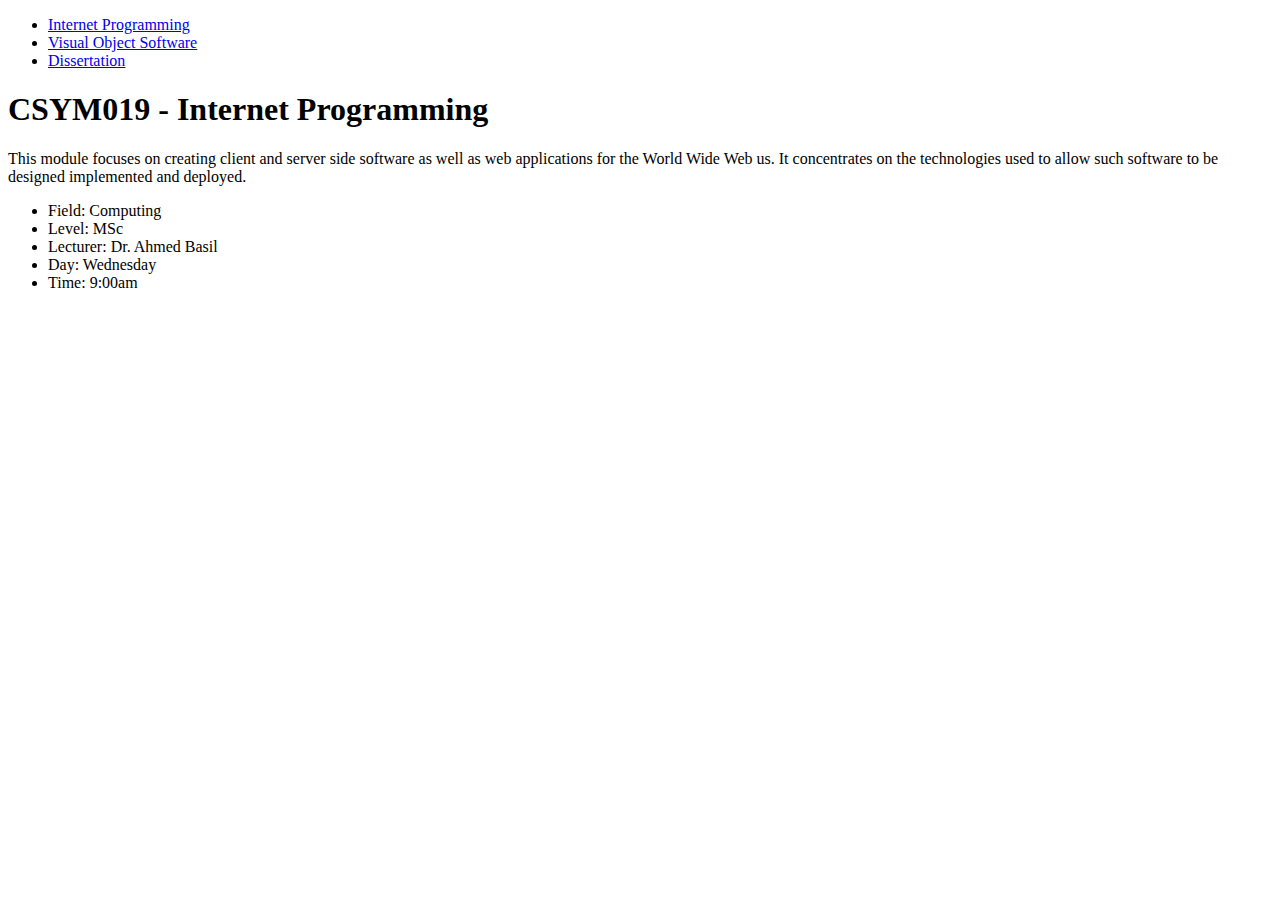
<file: week1/index.html>
<!DOCTYPE html>
<html lang="en">
	<head>
		<meta charset="utf-8">
		<title>
			Msc-Computing
		</title>
	</head>
	<body>
		<ul>
			<li><a href="index.html">Internet Programming</a></li>
			<li><a href="vos.html">Visual Object Software</a></li>
			<li><a href="dissertation.html">Dissertation</a></li>
		</ul>
		<h1>CSYM019 - Internet Programming</h1>
		<p>
			This module focuses on creating client and server side software as well as web applications for the World Wide Web
			us. It concentrates on the technologies used to allow such software to be designed implemented and deployed.
		</p>
		<ul>
			<li>Field: Computing</li>
			<li>Level: MSc</li>
			<li>Lecturer: Dr. Ahmed Basil</li>
			<li>Day: Wednesday</li>
			<li>Time: 9:00am</li>
		</ul>
	</body>
</html>
</file>
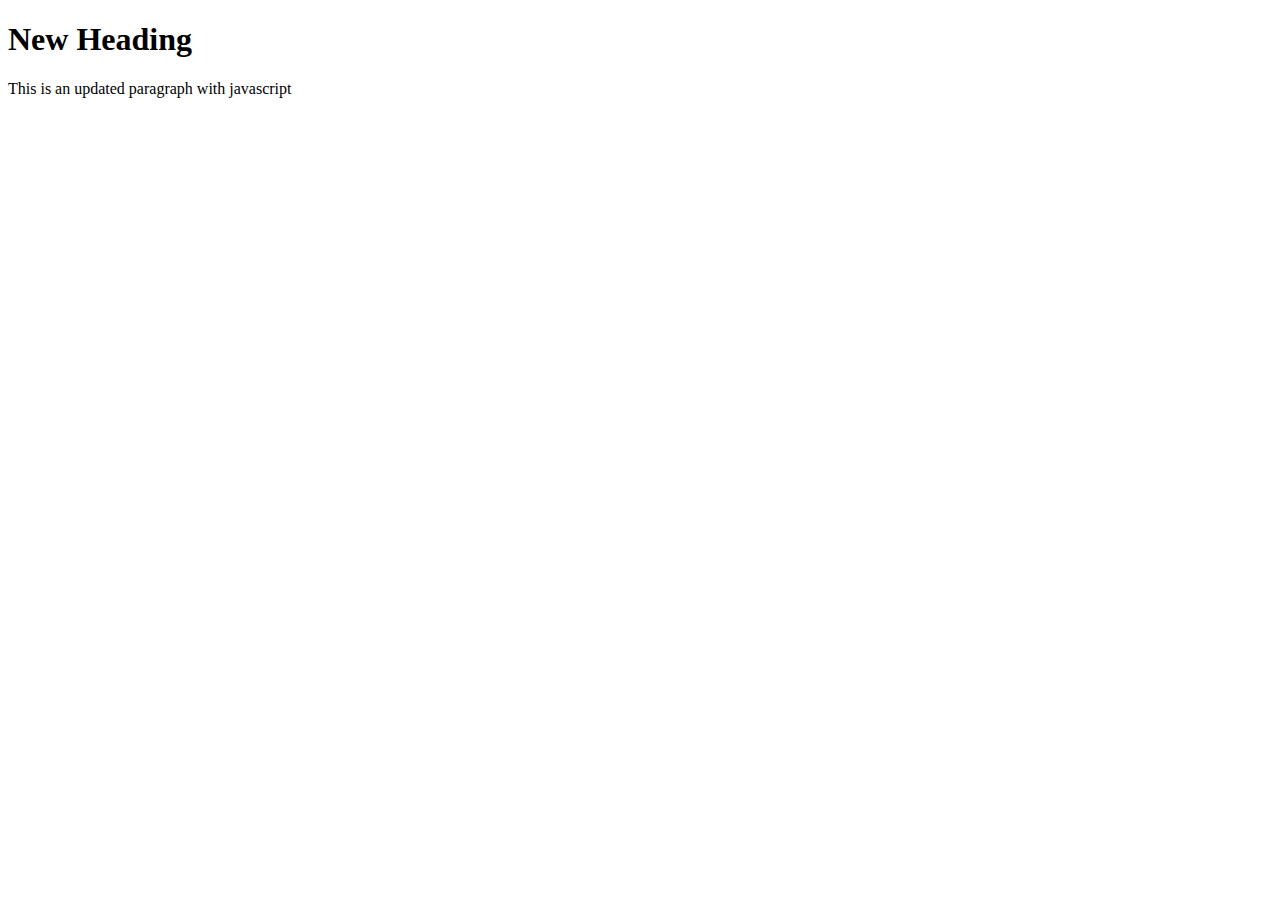
<file: week4/exercise4/index.html>
<!DOCTYPE html>
<html lang="en">

<head>
	<title>Exercise 4</title>
	<script src="script.js"></script>
</head>

<body>
	<h1 id="heading">Scripts</h1>
	<p id="para">This is initial paragaraph text</p>

</body>

</html>
</file>
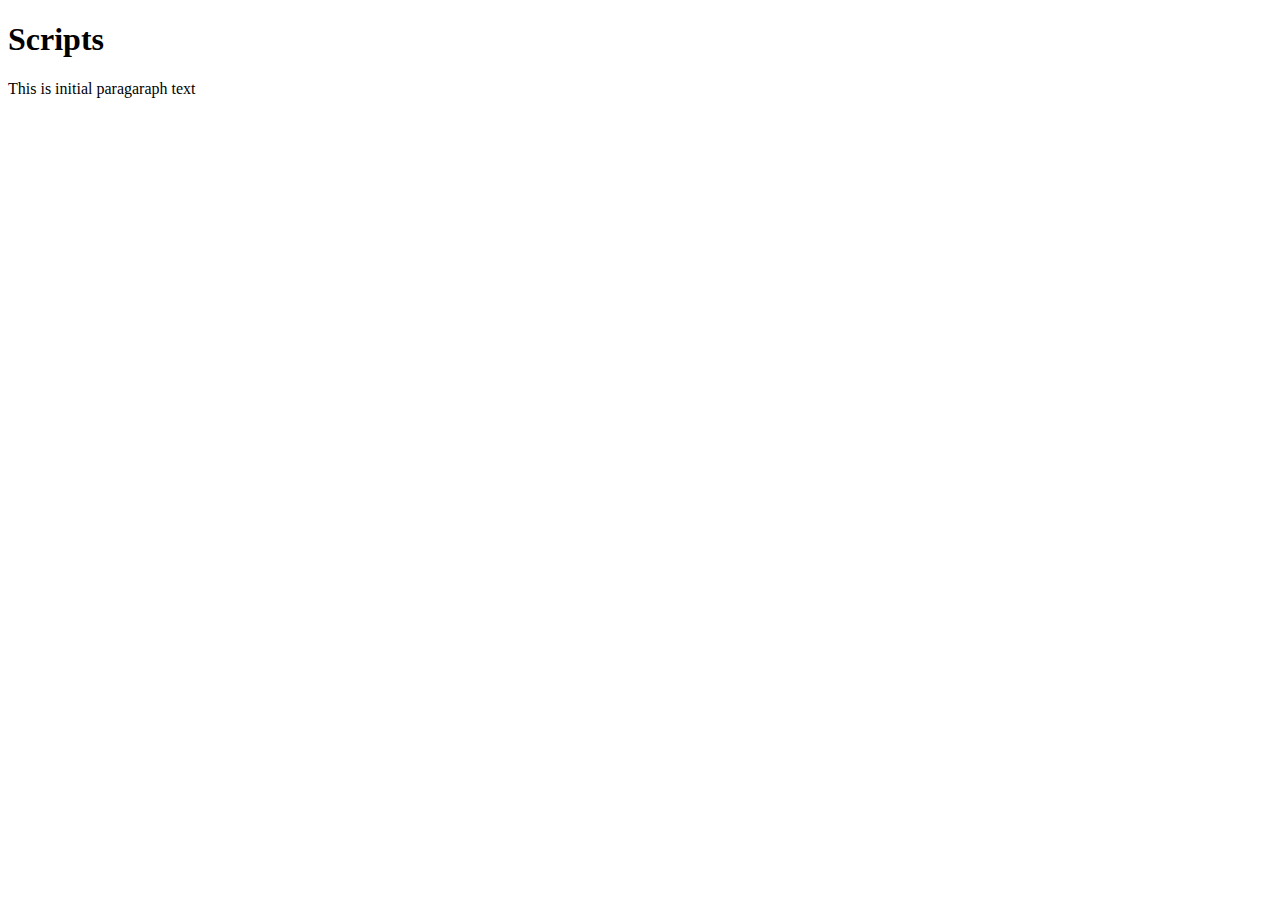
<file: week4/exercise5/index.html>
<!DOCTYPE html>
<html lang="en">

<head>
	<title>Exercise 5</title>
	<script src="script.js"></script>
</head>

<body>
	<h1 id="heading">Scripts</h1>
	<p id="para">This is initial paragaraph text</p>

</body>

</html>
</file>
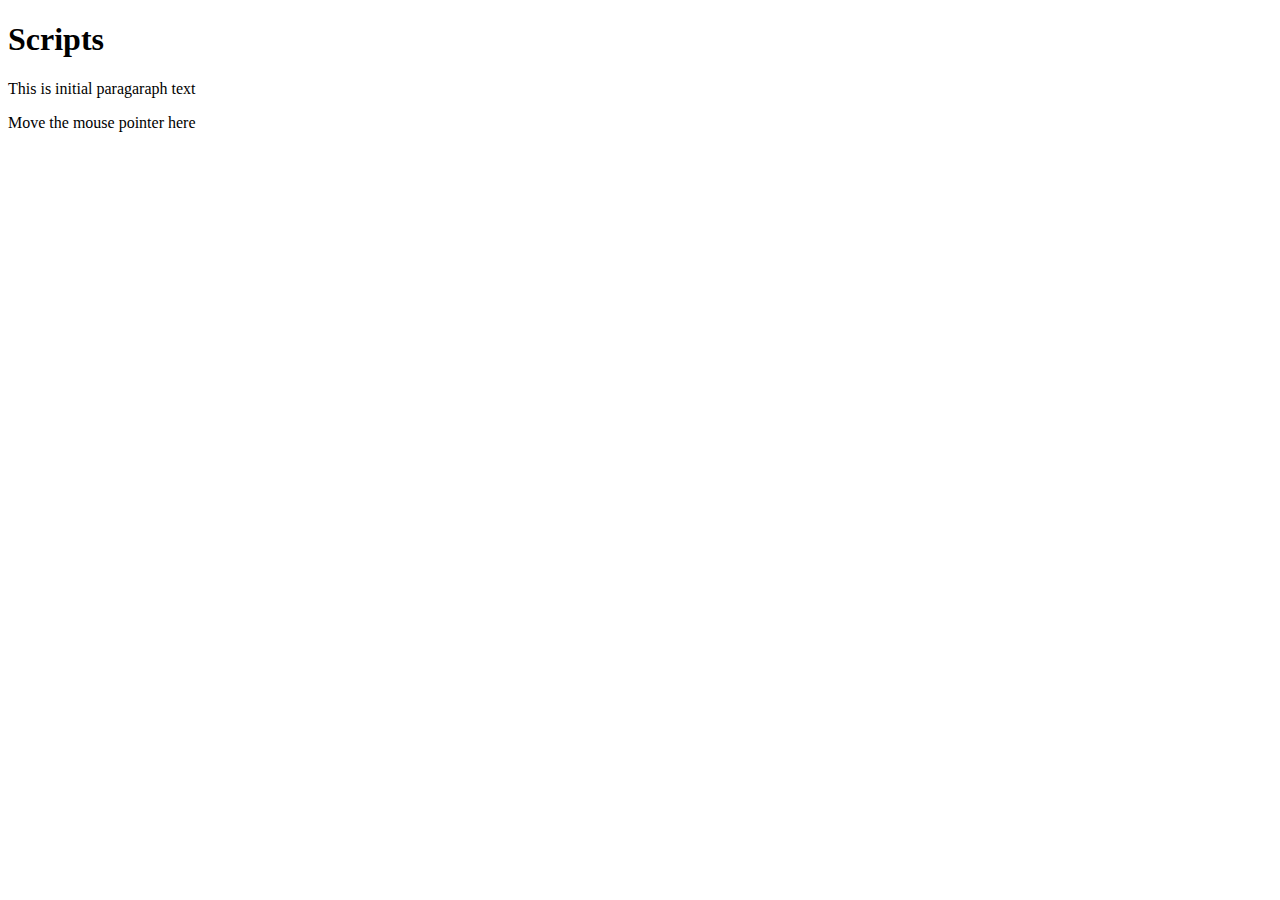
<file: week4/exercise6/index.html>
<!DOCTYPE html>
<html lang="en">

<head>
	<title>Exercise 6</title>
	<script src="script.js"></script>
</head>

<body>
	<h1 id="heading">Scripts</h1>
	<p id="para">This is initial paragaraph text</p>
	<p id="move">Move the mouse pointer here</p>

</body>

</html>
</file>
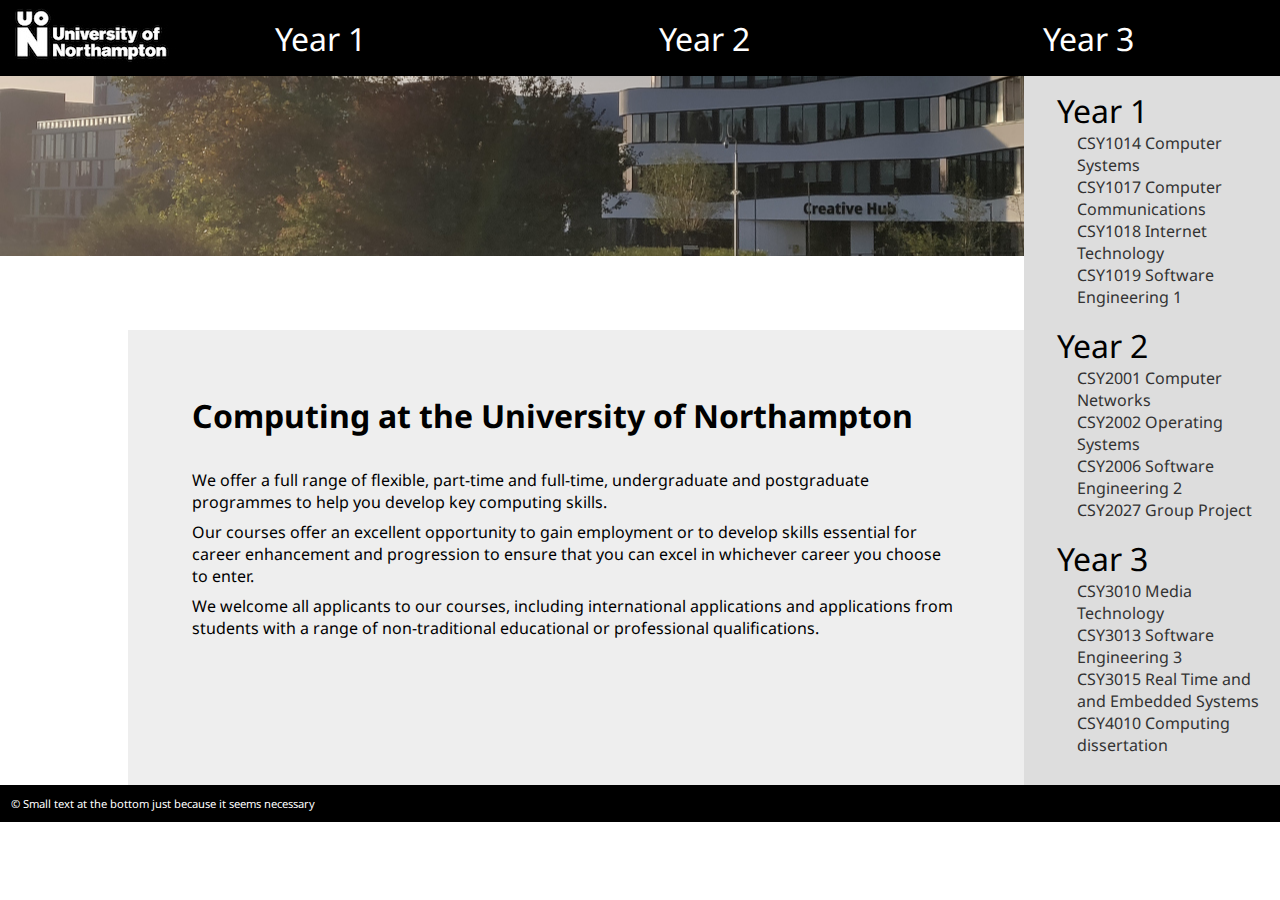
<file: advanced/websites/topic2/public/index.html>
<!doctype html>
<html>
	<head>
		<title>University of Northampton - Computing</title>
		<link rel="stylesheet" href="uon.css" />
	</head>

	<body>
		<header>
			<img src="logo.jpg" alt="logo" />
			<ul>
				<li>Year 1
					<ul>
						<li><a href="csy1014.html">CSY1014 Computer Systems</a></li>
						<li><a href="csy1017.html">CSY1017 Computer Communications</a></li>
						<li><a href="csy1018.html">CSY1018 Internet Technology</a></li>
						<li><a href="csy1019.html">CSY1019 Software Engineering 1</a></li>
					</ul>
				</li>
				<li>Year 2
					<ul>
						<li><a href="csy2001.html">CSY2001 Computer Networks</a></li>
						<li><a href="csy2002.html">CSY2002 Operating Systems</a></li>
						<li><a href="csy2006.html">CSY2006 Software Engineering 2</a></li>
						<li><a href="csy2027.html">CSY2027 Group Project</a></li>
					</ul>
				</li>

				</li>
				<li>Year 3

					<ul>
						<li><a href="csy3010.html">CSY3010 Media Technology</a></li>
						<li><a href="csy3013.html">CSY3013 Software Engineering 3</a></li>
						<li><a href="csy3015.html">CSY3015 Real Time and and Embedded Systems</a></li>
						<li><a href="csy4010.html">CSY4010 Computing dissertation</a></li>
					</ul>
				</li>
			</ul>
		</header>
		<section></section>
		<main>
			<h1>Computing at the University of Northampton</h1>


			<p>We offer a full range of flexible, part-time and full-time, undergraduate and postgraduate programmes to help you develop key computing skills.</p>

<p>Our courses offer an excellent opportunity to gain employment or to develop skills essential for career enhancement and progression to ensure that you can excel in whichever career you choose to enter.</p>

<p>We welcome all applicants to our courses, including international applications and applications from students with a range of non-traditional educational or professional qualifications.</p>

		</main>

		<aside>

			<ul>
				<li>Year 1
					<ul>
						<li><a href="csy1014.html">CSY1014 Computer Systems</a></li>
						<li><a href="csy1017.html">CSY1017 Computer Communications</a></li>
						<li><a href="csy1018.html">CSY1018 Internet Technology</a></li>
						<li><a href="csy1019.html">CSY1019 Software Engineering 1</a></li>
					</ul>
				</li>
				<li>Year 2
					<ul>
						<li><a href="csy2001.html">CSY2001 Computer Networks</a></li>
						<li><a href="csy2002.html">CSY2002 Operating Systems</a></li>
						<li><a href="csy2006.html">CSY2006 Software Engineering 2</a></li>
						<li><a href="csy2027.html">CSY2027 Group Project</a></li>
					</ul>
				</li>

				</li>
				<li>Year 3

					<ul>
						<li><a href="csy3010.html">CSY3010 Media Technology</a></li>
						<li><a href="csy3013.html">CSY3013 Software Engineering 3</a></li>
						<li><a href="csy3015.html">CSY3015 Real Time and and Embedded Systems</a></li>
						<li><a href="csy4010.html">CSY4010 Computing dissertation</a></li>
					</ul>
				</li>
			</ul>

		</aside>

		<footer>
			&copy; Small text at the bottom just because it seems necessary
		</footer>

	</body>

</html>
</file>
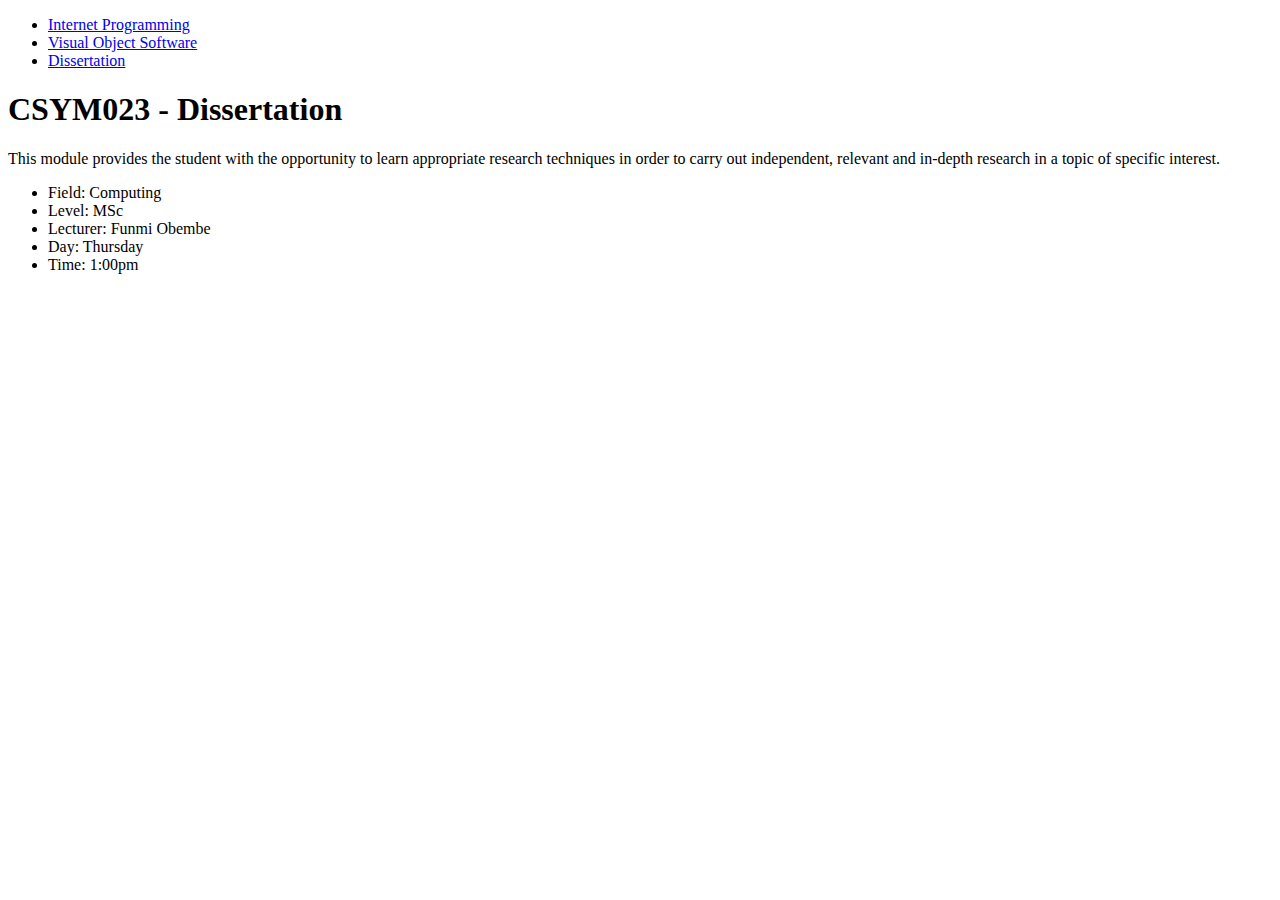
<file: week1/dissertation.html>
<!DOCTYPE html>
<html lang="en">
	<head>
		<meta charset="utf-8">
		<title>
			Msc-Computing
		</title>
	</head>
	<body>
		<ul>
			<li><a href="index.html">Internet Programming</a></li>
			<li><a href="vos.html">Visual Object Software</a></li>
			<li><a href="dissertation.html">Dissertation</a></li>
		</ul>
		<ul></ul>
		<h1>CSYM023 - Dissertation</h1>
		<p>
		This module provides the student with the opportunity to learn appropriate research techniques in order to carry out independent, relevant and in-depth research in a topic of specific interest.
		<ul>
			<li>Field: Computing</li>
			<li>Level: MSc</li>
			<li>Lecturer: Funmi Obembe</li>
			<li>Day: Thursday</li>
			<li>Time: 1:00pm</li>
		</ul>
	</body>
</html>
</file>
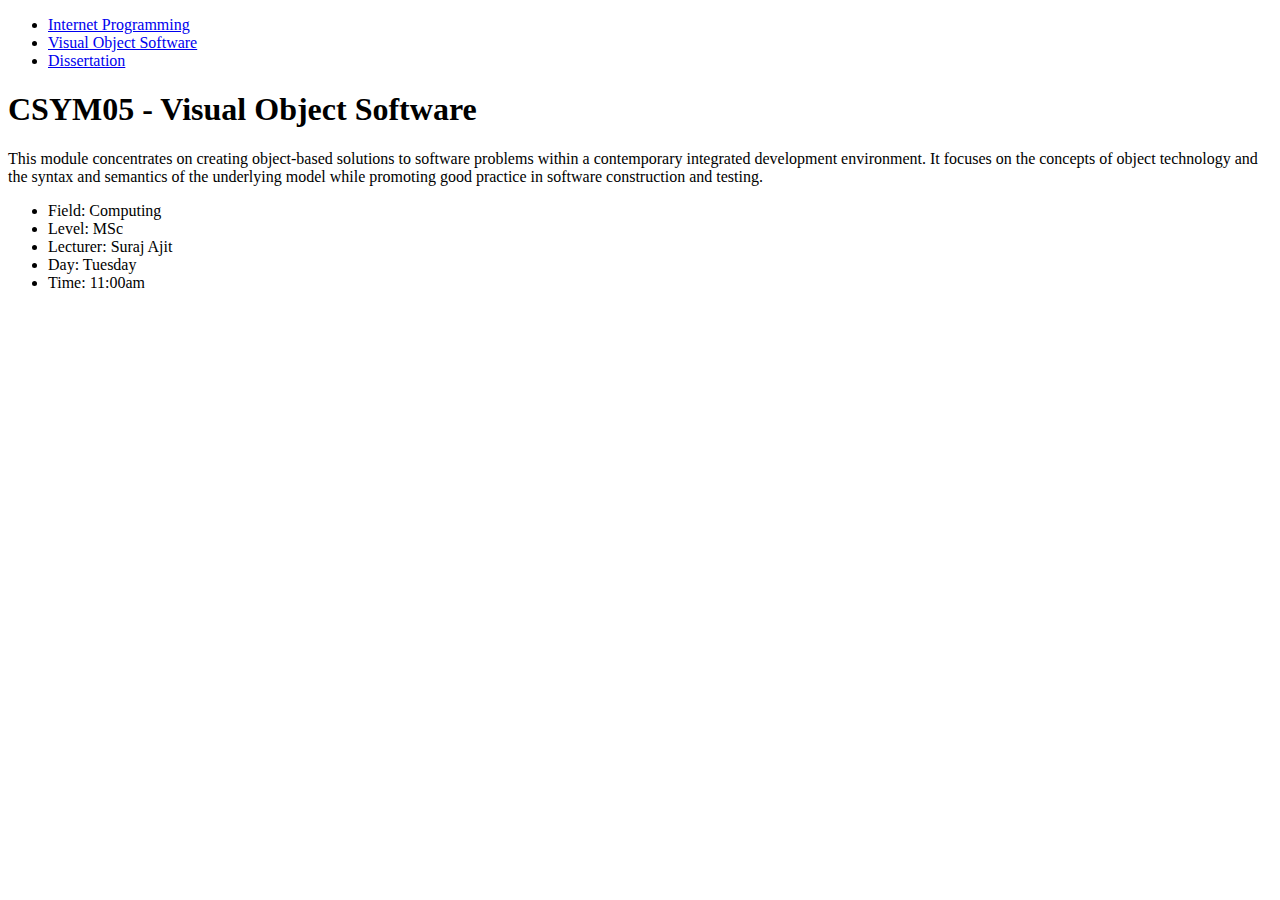
<file: week1/vos.html>
<!DOCTYPE html>
<html lang="en">
	<head>
		<meta charset="utf-8">
		<title>
			Msc-Computing
		</title>
	</head>
	<body>
		<ul>
			<li><a href="index.html">Internet Programming</a></li>
			<li><a href="vos.html">Visual Object Software</a></li>
			<li><a href="dissertation.html">Dissertation</a></li>
		</ul>
		<ul></ul>
		<h1>CSYM05 - Visual Object Software</h1>
		<p>
		This module concentrates on creating object-based solutions to software problems within a contemporary integrated development environment. It focuses on the concepts of object technology and the syntax and semantics of the underlying model while promoting good practice in software construction and testing.
		</p>
		<ul>
			<li>Field: Computing</li>
			<li>Level: MSc</li>
			<li>Lecturer: Suraj Ajit</li>
			<li>Day: Tuesday</li>
			<li>Time: 11:00am</li>
		</ul>
	</body>
</html>
</file>
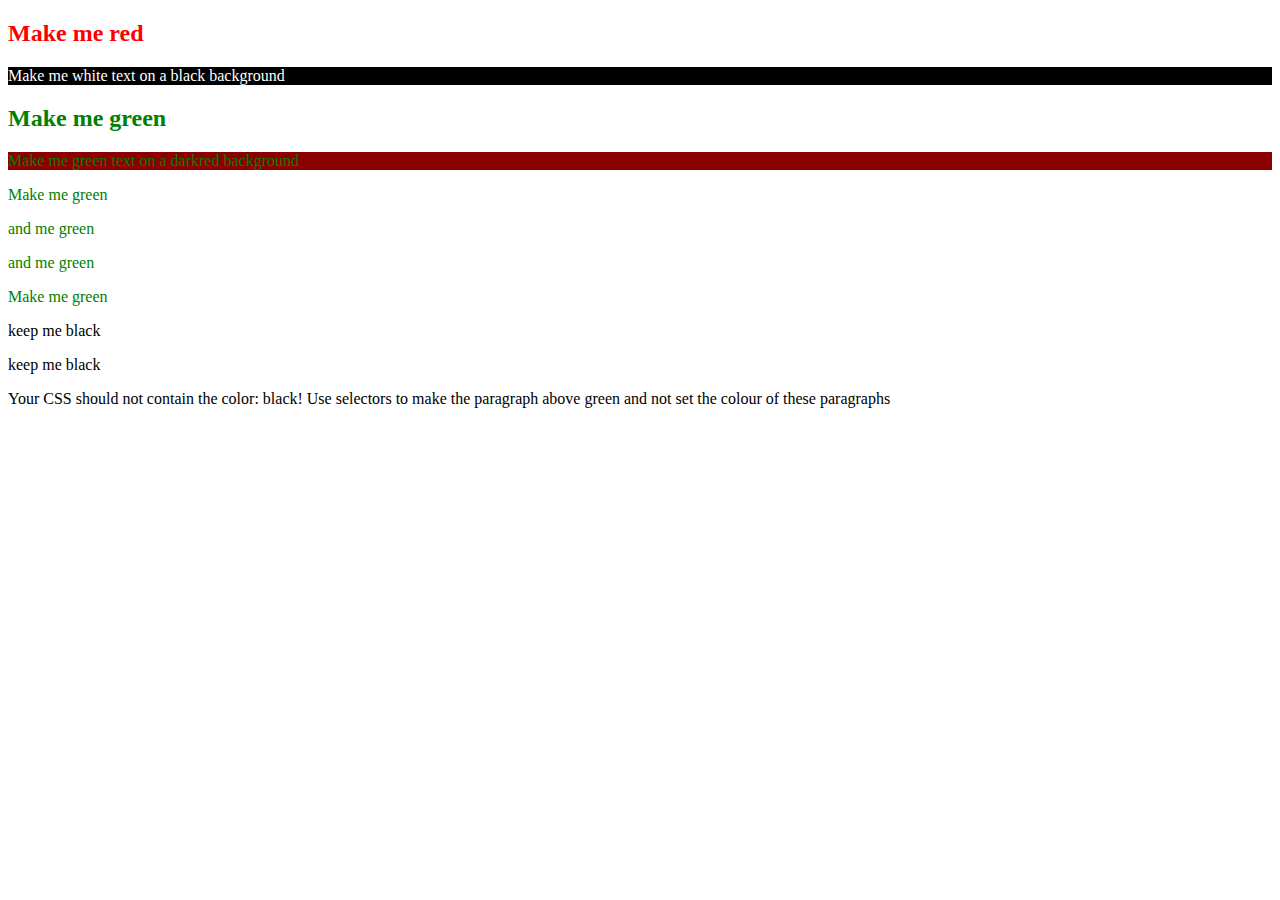
<file: week2/exercise1/exercise1.html>
<!DOCTYPE html>
<html lang="en">
	<head>
		<title>Topic 2 exercise 1</title>
		<link rel="stylesheet" href="style.css" />
	</head>
	<body>

	<section class="part1">
		<h2>Make me red</h2>
		<p>Make me white text on a black background</p>
	</section>

	<section class="part2">
		<h2>Make me green</h2>

		<p>Make me green text on a darkred background</p>

	</section>


	<section class="part3">
		<p>Make me green</p>
		<div>
			<p>and me green</p>
			<p>and me green</p>
		</div>
	</section>

	<section class="part4">
		<p>Make me green</p>
		<div>
			<p>keep me black</p>
			<p>keep me black</p>
			<p>Your CSS should not contain the color: black! Use selectors to make the paragraph above green and not set the colour of these paragraphs</p>
		</div>
	</section>
	</body>
</html>
</file>
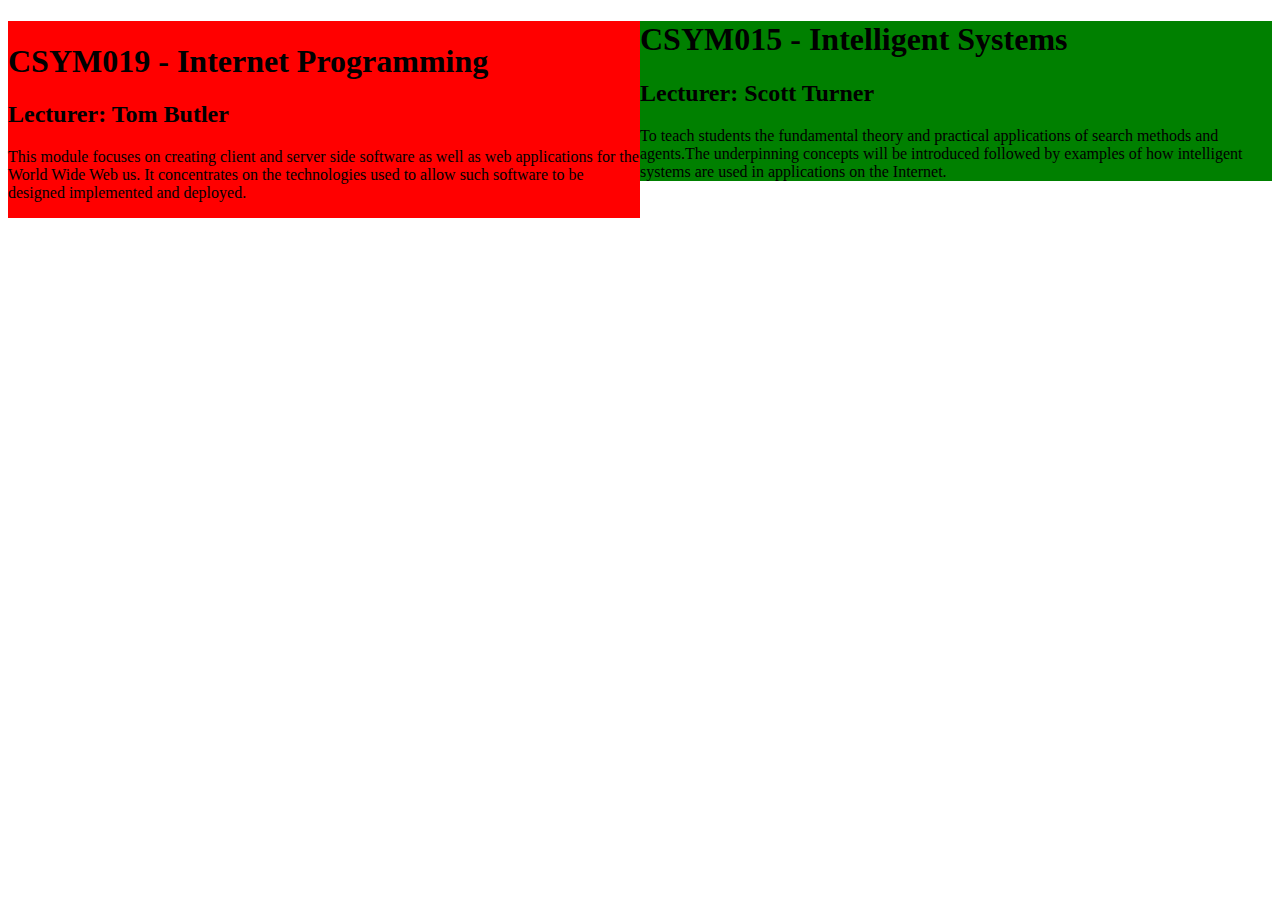
<file: week2/exercise2/exercise2.html>
<!DOCTYPE html>
<html lang="en">
	<head>
		<title>Topic 2 exercise 2</title>
		<link rel="stylesheet" href="style.css" />
	</head>
	<body>
		<section class="csym019">
			<h1>CSYM019 - Internet Programming</h1>
			<h2>Lecturer: Tom Butler</h2>
			<p>This module focuses on creating client and server side software as well as web applications for the World Wide Web us. It concentrates on the technologies used to allow such software to be designed implemented and deployed.</p>

		</section>
		<section class="csym015">
			<h1>CSYM015 - Intelligent Systems</h1>
			<h2>Lecturer: Scott Turner</h2>
			<p>To teach students the fundamental theory and practical applications of search methods and agents.The underpinning concepts will be introduced followed by examples of how intelligent systems are used in applications on the Internet. </p>
		</section>


	</body>
</html>
</file>
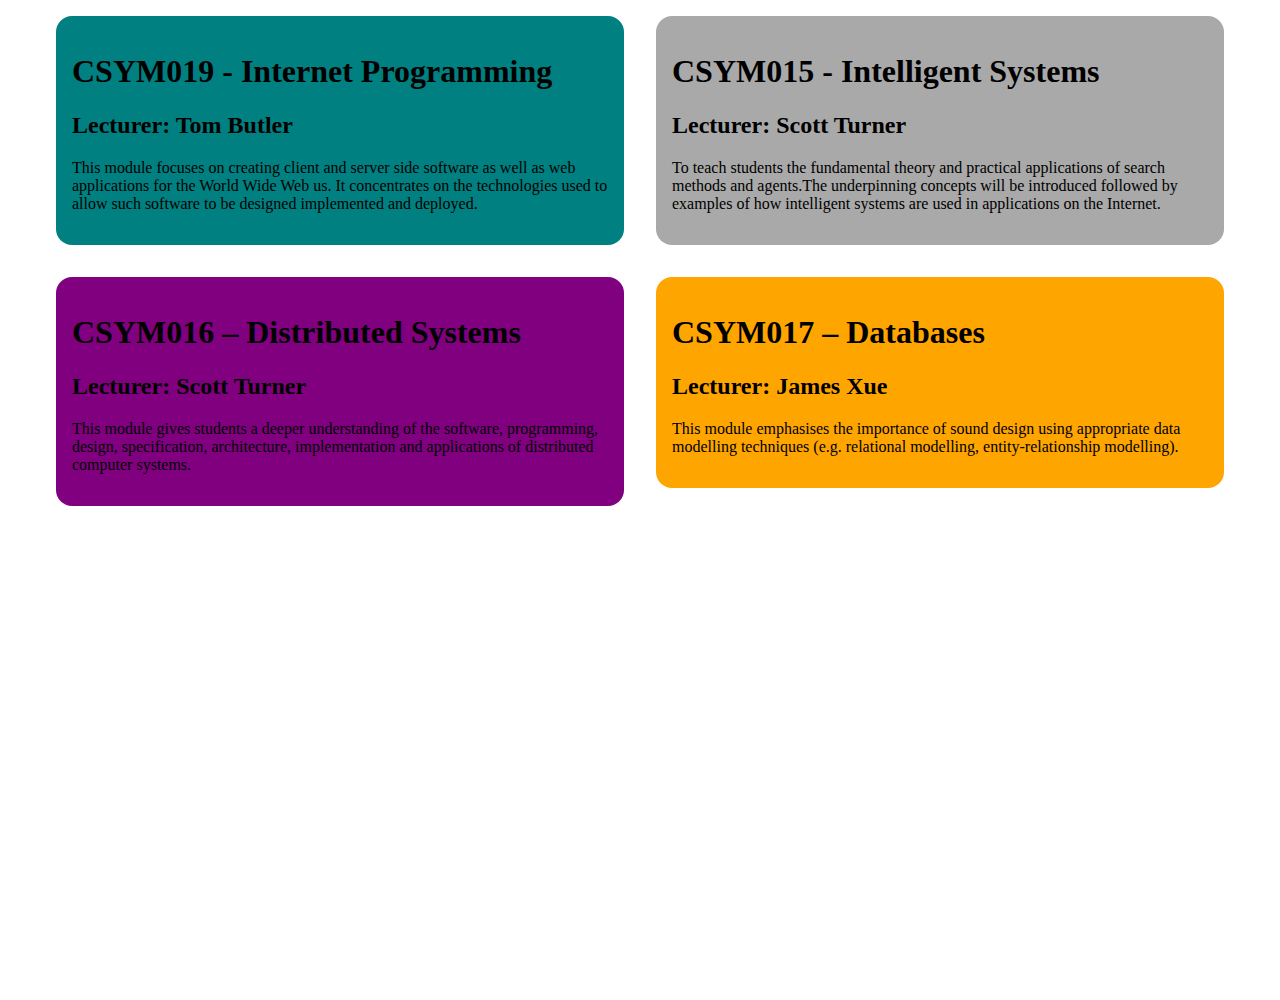
<file: week2/exercise3/exercise3.html>
<!DOCTYPE html>
<html lang="en">
	<head>
		<title>Exercise 3</title>
		<link rel="stylesheet" href="style.css" />
	</head>
	<body>
		<section class="csym019">
			<h1>CSYM019 - Internet Programming</h1>
			<h2>Lecturer: Tom Butler</h2>
			<p>This module focuses on creating client and server side software as well as web applications for the World Wide Web us. It concentrates on the technologies used to allow such software to be designed implemented and deployed.</p>

		</section>
		<section class="csym015">
			<h1>CSYM015 - Intelligent Systems</h1>
			<h2>Lecturer: Scott Turner</h2>
			<p>To teach students the fundamental theory and practical applications of search methods and agents.The underpinning concepts will be introduced followed by examples of how intelligent systems are used in applications on the Internet. </p>
		</section>
		<section class="csym016">
			<h1>CSYM016 – Distributed Systems</h1>
			<h2>Lecturer: Scott Turner</h2>
			<p>This module gives students a deeper understanding of the software, programming, design, specification, architecture, implementation and applications of distributed computer systems.</p>
		</section>
		<section class="csym017">
			<h1>CSYM017 – Databases</h1>
			<h2>Lecturer: James Xue</h2>
			<p>This module emphasises the importance of sound design using appropriate data modelling techniques (e.g. relational modelling, entity-relationship modelling).</p>
		</section>


	</body>
</html>
</file>
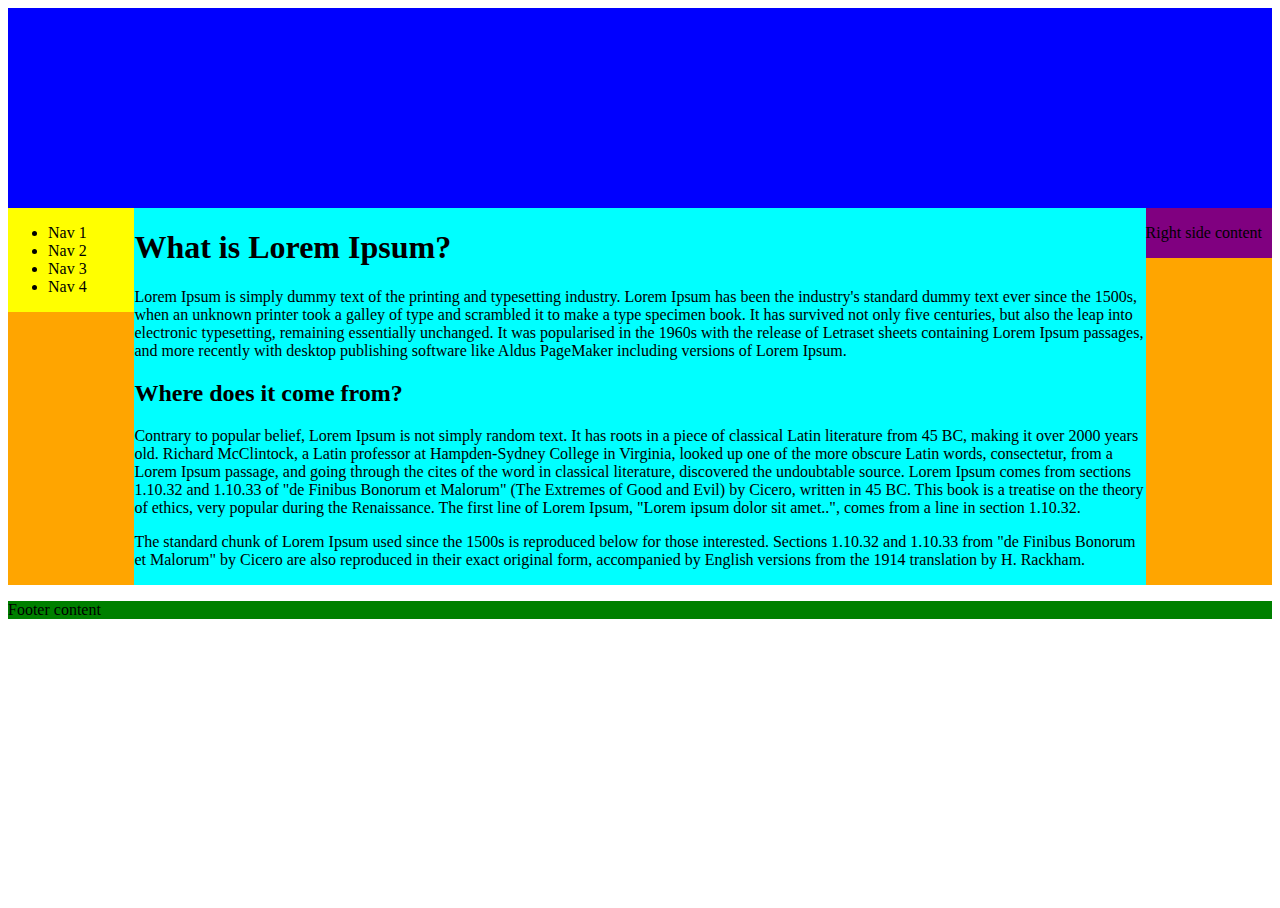
<file: week2/exercise4/exercise4.html>
<!DOCTYPE html>
<html lang="en">
	<head>
		<title>Exercise 4</title>
		<link rel="stylesheet" href="style.css" />
	</head>
	<body>
		<section class="header"></section>
		<section class="content">
			<div class="nav-container">
				<ul>
					<li>Nav 1</li>
					<li>Nav 2</li>
					<li>Nav 3</li>
					<li>Nav 4</li>
				</ul>
			</div>
			<div class="main-content-container">

				<h1>What is Lorem Ipsum?</h1>
<p>Lorem Ipsum is simply dummy text of the printing and typesetting industry. Lorem Ipsum has been the industry's standard dummy text ever since the 1500s, when an unknown printer took a galley of type and scrambled it to make a type specimen book. It has survived not only five centuries, but also the leap into electronic typesetting, remaining essentially unchanged. It was popularised in the 1960s with the release of Letraset sheets containing Lorem Ipsum passages, and more recently with desktop publishing software like Aldus PageMaker including versions of Lorem Ipsum.</p>
<h2>Where does it come from?</h2>
<p>Contrary to popular belief, Lorem Ipsum is not simply random text. It has roots in a piece of classical Latin literature from 45 BC, making it over 2000 years old. Richard McClintock, a Latin professor at Hampden-Sydney College in Virginia, looked up one of the more obscure Latin words, consectetur, from a Lorem Ipsum passage, and going through the cites of the word in classical literature, discovered the undoubtable source. Lorem Ipsum comes from sections 1.10.32 and 1.10.33 of "de Finibus Bonorum et Malorum" (The Extremes of Good and Evil) by Cicero, written in 45 BC. This book is a treatise on the theory of ethics, very popular during the Renaissance. The first line of Lorem Ipsum, "Lorem ipsum dolor sit amet..", comes from a line in section 1.10.32.</p>

<p>The standard chunk of Lorem Ipsum used since the 1500s is reproduced below for those interested. Sections 1.10.32 and 1.10.33 from "de Finibus Bonorum et Malorum" by Cicero are also reproduced in their exact original form, accompanied by English versions from the 1914 translation by H. Rackham.</p>			

</div>
			<div class="right-container">
				<p>Right side content</p>
			</div>
		</section>
		<section class="footer">
			<p>Footer content</p>
		</section>


	</body>
</html>
</file>
<file: advanced/websites/topic2/public/uon.css>
@import url('https://fonts.googleapis.com/css?family=Noto+Sans');

* {margin: 0; padding: 0;}
body {background-color: white; font-family: 'Noto Sans';
	display: grid;
  grid-template-columns: 10% 70% 20%;
    grid-template-rows: auto;
	grid-template-areas: "header header header"
	"img img aside"
	". main aside"
	"footer footer footer";
}

body > section {grid-area: img; height: 20vh; background-image: url(uni.jpg); background-position: center center;}
header a { color: white; text-decoration: none; }

main {min-height: 20vh; grid-area: main; padding: 5vw; background-color: #eee;}
header {background-color: black; grid-area: header;}

aside {background-color: #ddd; min-height: 20px; grid-area: aside; padding: 1vw;}
aside ul {list-style-type: none; margin-bottom: 1em;}
aside li {padding-left: 20px;}
aside > ul > li {font-size: 2em;}
aside > ul > li > ul {font-size: 0.5em;}
aside a {color: #333; text-decoration: none}
footer {color: white; padding: 1em; background-color: black; font-size: 0.7em; grid-area: footer;}

header { display: grid;  grid-template-columns: 10% 90%;}
header ul {align-self: center; display: grid; grid-template-columns: auto auto auto; grid-template-rows: auto; color: white; list-style-type: none;}
header > ul > li {font-size: 2em; cursor: pointer; text-align: center;}
header ul li ul { margin-left: 10vw; text-align: left; display: none; position: absolute; background-color: #333; padding: 20px;}
header ul li ul li {padding: 1vw;}
header ul li:hover ul {display: block;}

h1 {font-weight: bold; margin-bottom: 1em;}

p {margin-top: 0.5em; margin-bottom: 0.5em;}
</file>
<file: week2/exercise1/style.css>
.part1 h2 {
	color: red;
}
.part1 p {
	background-color: black;
	color: white;
}
.part2 h2 {
	color: green;
}
.part2 p {
	color: green;
	background-color: darkred;
}
.part3 p {
	color: green;
}
.part4>p {
	color: green;
}
</file>
<file: week2/exercise2/style.css>
.csym019 {
	width: 50%;
	float: left;
}
.csym019 {
	background-color: red;
}
.csym015 {
	background-color: green;
}
</file>
<file: week2/exercise3/style.css>
body {
 width: 1200px;
 margin: auto;
 height: 1000px;
}
section  {
	width:536px;
	float: left;
	margin:16px;
	padding:16px;
	border-radius: 16px;
}
.csym019 {
	background-color: teal;
}
.csym015 {
	background-color: darkGrey;
}
.csym016 {
	background-color: purple;
}
.csym017 {
	background-color: orange;
}
</file>
<file: week2/exercise4/style.css>
html, body {
height:100%;
}
.header {
	background-color:blue;
	height: 200px;
}
.content {
	background-color:orange;
	overflow: auto;
	height: auto;
}

.footer {
	background-color: green;
}
.main-content-container {
	display:inline;
	float:left;
	width:80%;
	height:100%;
	background-color: cyan;
}
.nav-container {
	display:inline;
	float:left;
	width:10%;
	background-color: yellow;
}
.right-container {
	display:inline;

	float: right;
	width:10%;
	background-color: purple;
}
</file>
